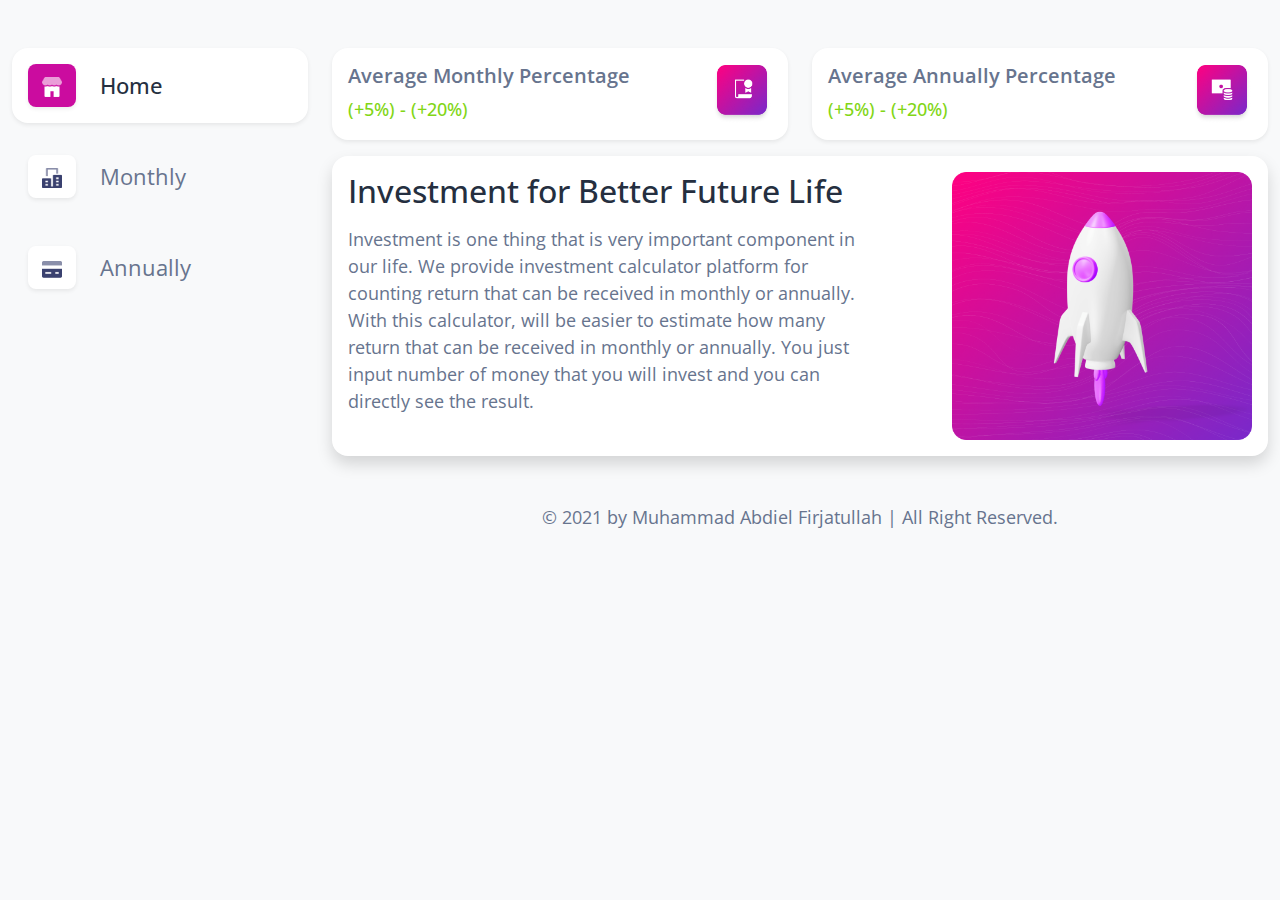
<file: index.html>
<!DOCTYPE html>
<html lang="en">

<head>
    <meta charset="UTF-8">
    <meta http-equiv="X-UA-Compatible" content="IE=edge">
    <meta name="viewport" content="width=device-width, initial-scale=1.0">

    <!-- Fonts -->
    <link rel="preconnect" href="https://fonts.googleapis.com">
    <link rel="preconnect" href="https://fonts.gstatic.com" crossorigin>
    <link
        href="https://fonts.googleapis.com/css2?family=Open+Sans:ital,wght@0,300;0,400;0,500;0,600;0,700;1,300;1,400;1,500;1,600;1,700&display=swap"
        rel="stylesheet">

    <!-- Bootstrap CSS -->
    <link rel="stylesheet" href="./assets/css/bootstrap.min.css">

    <!-- Custom CSS -->
    <link rel="stylesheet" href="./assets/style/style.css">

    <title>Home</title>
</head>

<body>
    <div class="container-fluid">
        <div class="row mt-5">
            <div class="col-3">
                <a href="index.html" class="text-decoration-none" style="color: #252F40;">
                    <div class="box shadow-sm p-3 mb-3">
                        <div class="row">
                            <div class="col-3 text-center">
                                <div class="logo shadow-sm p-2">
                                    <img src="./assets/img/home.png" alt="home" width="20">
                                </div>
                            </div>
                            <div class="col-9 d-flex align-items-center">
                                <div class="nav">
                                    <p class="m-0">Home</p>
                                </div>
                            </div>
                        </div>
                    </div>
                </a>
                <a href="monthly.html" class="text-decoration-none" style="color: #67748E;">
                    <div class="p-3 mb-3">
                        <div class="row">
                            <div class="col-3 text-center">
                                <div class="logo2 shadow-sm p-2">
                                    <img src="./assets/img/monthly.png" alt="home" width="20">
                                </div>
                            </div>
                            <div class="col-9 d-flex align-items-center">
                                <div class="nav2">
                                    <p class="m-0">Monthly</p>
                                </div>
                            </div>
                        </div>
                    </div>
                </a>
                <a href="annually.html" class="text-decoration-none" style="color: #67748E;">
                    <div class="p-3">
                        <div class="row">
                            <div class="col-3 text-center">
                                <div class="logo2 shadow-sm p-2">
                                    <img src="./assets/img/annually.png" alt="home" width="20">
                                </div>
                            </div>
                            <div class="col-9 d-flex align-items-center">
                                <div class="nav2">
                                    <p class="m-0">Annually</p>
                                </div>
                            </div>
                        </div>
                    </div>
                </a>
            </div>
            <div class="col-9">
                <div class="row">
                    <div class="col">
                        <div class="box shadow-sm p-3 mb-3">
                            <div class="row">
                                <div class="col-9">
                                    <h2 class="return">Average Monthly Percentage</h2>
                                    <p class="value m-0">(+5%) - (+20%)</p>
                                </div>
                                <div class="col-3" style="text-align: right;">
                                    <img src="./assets/img/month.png" alt="month" width="60">
                                </div>
                            </div>
                        </div>
                    </div>
                    <div class="col">
                        <div class="box shadow-sm p-3 mb-3">
                            <div class="row">
                                <div class="col-9">
                                    <h2 class="return">Average Annually Percentage</h2>
                                    <p class="value m-0">(+5%) - (+20%)</p>
                                </div>
                                <div class="col-3" style="text-align: right;">
                                    <img src="./assets/img/year.png" alt="month" width="60">
                                </div>
                            </div>
                        </div>
                    </div>
                </div>
                <div class="box shadow p-3 mb-5">
                    <div class="row">
                        <div class="col-7">
                            <h2>Investment for Better Future Life</h2>
                            <p class="content mt-3">Investment is one thing that is very important component in our
                                life. We
                                provide
                                investment calculator platform for counting return that can be received in monthly or
                                annually. With this calculator, will be easier to estimate how many return that can be
                                received in monthly or annually. You just input number of money that you will invest and
                                you can directly see the result.</p>
                        </div>
                        <div class="col-5" style="text-align: right;">
                            <img src="./assets/img/rocket.png" alt="rocket" width="300">
                        </div>
                    </div>
                </div>
                <div class="row">
                    <div class="footer text-center">
                        <p class="m-0">&copy; 2021 by Muhammad Abdiel Firjatullah | All Right Reserved.</p>
                    </div>
                </div>
            </div>
        </div>
    </div>

    <!-- Bootstrap JS -->
    <script src="./assets/js/bootstrap.bundle.min.js"></script>

    <!-- Custom JS -->
    <!-- <script src="./assets/script/script.js"></script> -->
</body>

</html>
</file>
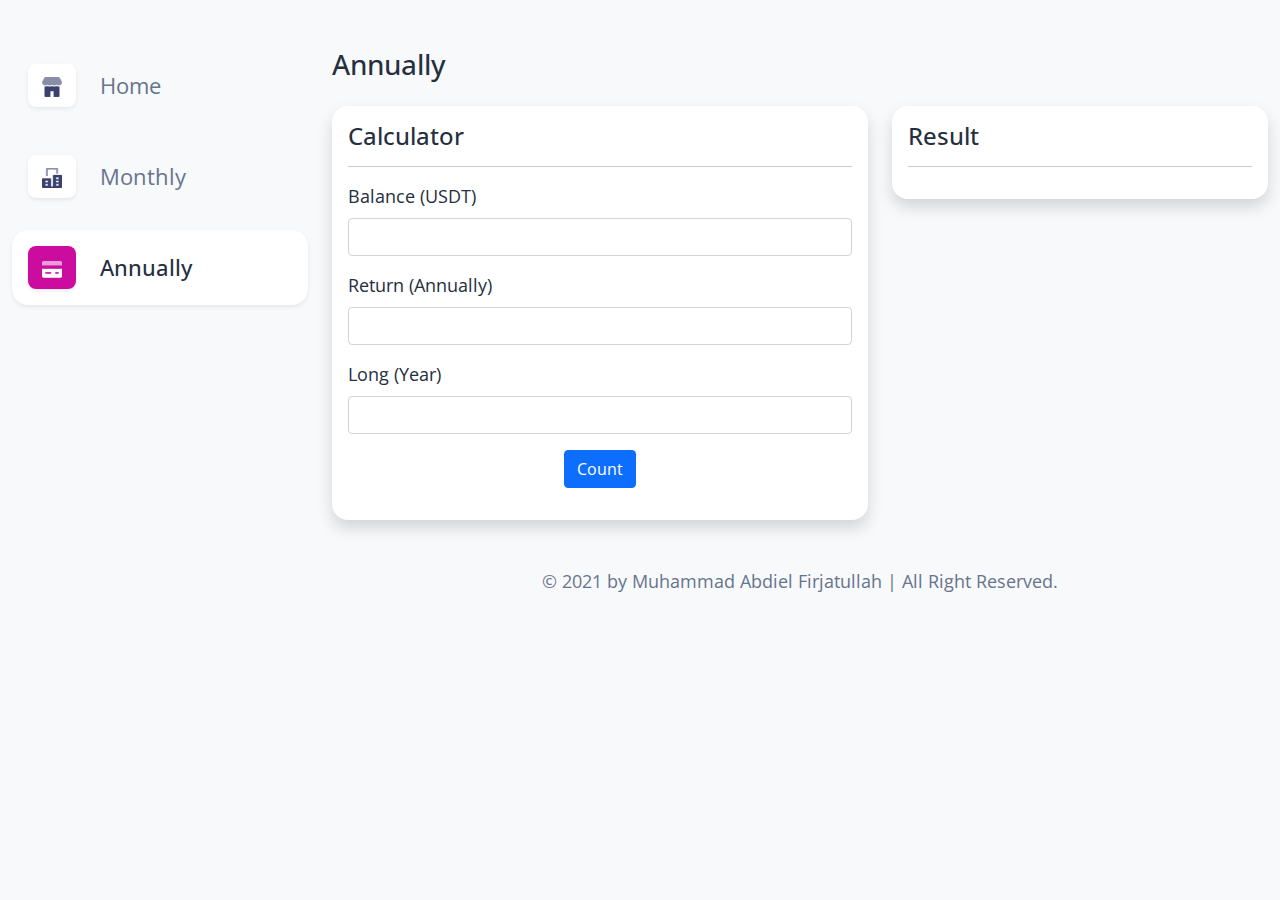
<file: annually.html>
<!DOCTYPE html>
<html lang="en">

<head>
    <meta charset="UTF-8">
    <meta http-equiv="X-UA-Compatible" content="IE=edge">
    <meta name="viewport" content="width=device-width, initial-scale=1.0">

    <!-- Fonts -->
    <link rel="preconnect" href="https://fonts.googleapis.com">
    <link rel="preconnect" href="https://fonts.gstatic.com" crossorigin>
    <link
        href="https://fonts.googleapis.com/css2?family=Open+Sans:ital,wght@0,300;0,400;0,500;0,600;0,700;1,300;1,400;1,500;1,600;1,700&display=swap"
        rel="stylesheet">

    <!-- Bootstrap CSS -->
    <link rel="stylesheet" href="./assets/css/bootstrap.min.css">

    <!-- Custom CSS -->
    <link rel="stylesheet" href="./assets/style/style.css">

    <title>Home</title>
</head>

<body>
    <div class="container-fluid">
        <div class="row mt-5">
            <div class="col-3">
                <a href="index.html" class="text-decoration-none" style="color: #67748E;">
                    <div class="p-3 mb-3">
                        <div class="row">
                            <div class="col-3 text-center">
                                <div class="logo2 shadow-sm p-2">
                                    <img src="./assets/img/home2.png" alt="home" width="20">
                                </div>
                            </div>
                            <div class="col-9 d-flex align-items-center">
                                <div class="nav2">
                                    <p class="m-0">Home</p>
                                </div>
                            </div>
                        </div>
                    </div>
                </a>
                <a href="monthly.html" class="text-decoration-none" style="color: #67748E;">
                    <div class="p-3 mb-3">
                        <div class="row">
                            <div class="col-3 text-center">
                                <div class="logo2 shadow-sm p-2">
                                    <img src="./assets/img/monthly.png" alt="home" width="20">
                                </div>
                            </div>
                            <div class="col-9 d-flex align-items-center">
                                <div class="nav2">
                                    <p class="m-0">Monthly</p>
                                </div>
                            </div>
                        </div>
                    </div>
                </a>
                <a href="annually.html" class="text-decoration-none" style="color: #252F40;">
                    <div class="box shadow-sm p-3">
                        <div class="row">
                            <div class="col-3 text-center">
                                <div class="logo shadow-sm p-2">
                                    <img src="./assets/img/annually2.png" alt="home" width="20">
                                </div>
                            </div>
                            <div class="col-9 d-flex align-items-center">
                                <div class="nav">
                                    <p class="m-0">Annually</p>
                                </div>
                            </div>
                        </div>
                    </div>
                </a>
            </div>
            <div class="col-9">
                <h3>Annually</h3>
                <div class="row">
                    <div class="col-7">
                        <div class="box shadow p-3 mb-5 mt-3">
                            <h4>Calculator</h4>
                            <hr>
                            <div class="mb-3">
                                <label for="balance-year" class="form-label">Balance (USDT)</label>
                                <input type="number" name="balance-year" id="balance-year" class="form-control">
                            </div>
                            <div class="mb-3">
                                <label for="return-year" class="form-label">Return (Annually)</label>
                                <input type="number" name="return-year" id="return-year" class="form-control">
                            </div>
                            <div class="mb-3">
                                <label for="long-year" class="form-label">Long (Year)</label>
                                <input type="number" name="long-year" id="long-year" class="form-control">
                            </div>
                            <div class="mb-3 text-center">
                                <button id="annually" type="button" class="btn btn-primary">Count</button>
                            </div>
                        </div>
                    </div>
                    <div class="col-5">
                        <div class="box shadow p-3 mb-5 mt-3">
                            <h4>Result</h4>
                            <hr>
                            <div class="mb-3 show-year">
                                <label class="form-label">Total (Return Investment)</label>
                                <p id="total-year"></p>
                            </div>
                        </div>
                    </div>
                </div>
                <div class="row">
                    <div class="footer text-center">
                        <p class="m-0">&copy; 2021 by Muhammad Abdiel Firjatullah | All Right Reserved.</p>
                    </div>
                </div>
            </div>
        </div>
    </div>

    <!-- Bootstrap JS -->
    <script src="./assets/js/bootstrap.bundle.min.js"></script>

    <!-- Custom JS -->
    <script src="./assets/script/script2.js"></script>
</body>

</html>
</file>
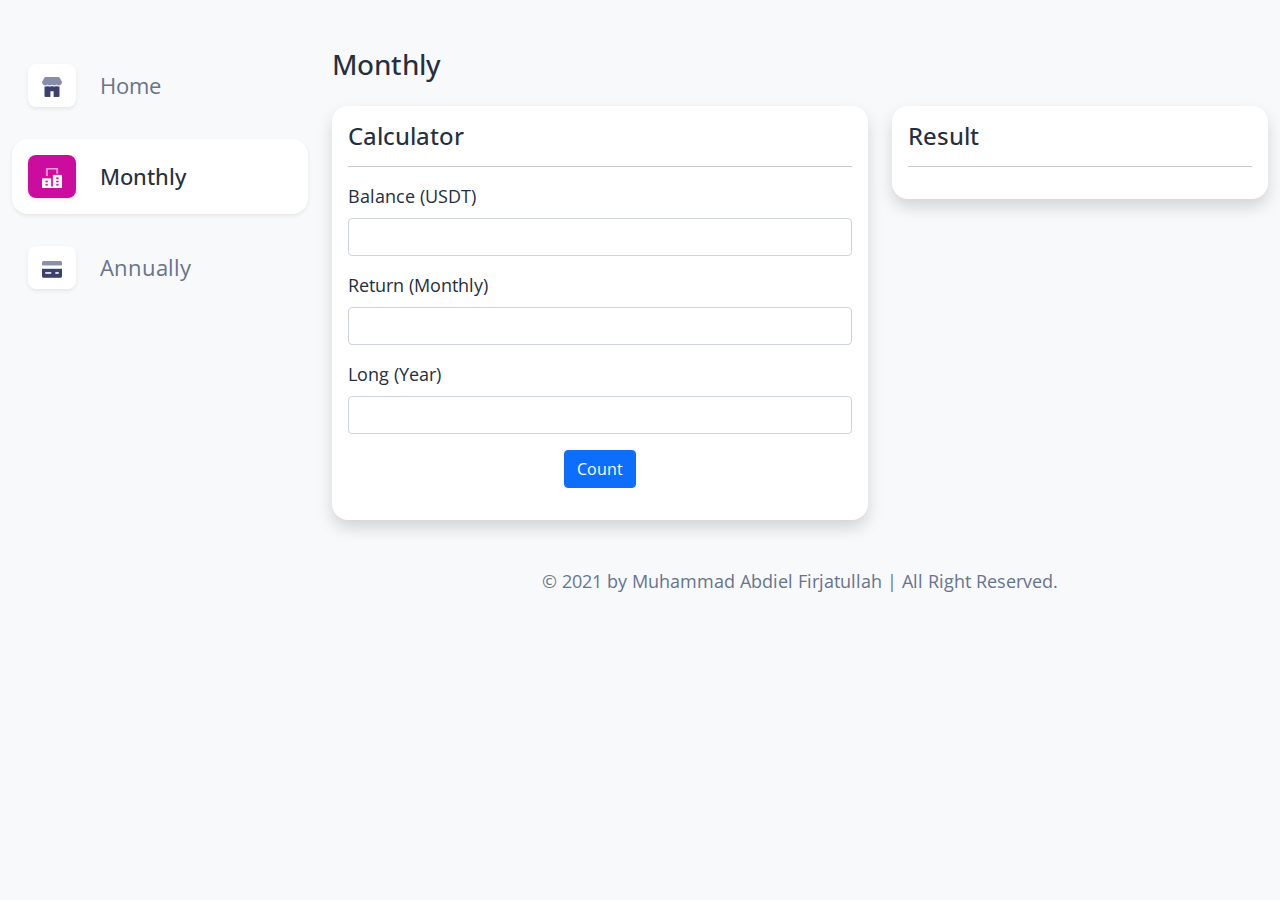
<file: monthly.html>
<!DOCTYPE html>
<html lang="en">

<head>
    <meta charset="UTF-8">
    <meta http-equiv="X-UA-Compatible" content="IE=edge">
    <meta name="viewport" content="width=device-width, initial-scale=1.0">

    <!-- Fonts -->
    <link rel="preconnect" href="https://fonts.googleapis.com">
    <link rel="preconnect" href="https://fonts.gstatic.com" crossorigin>
    <link
        href="https://fonts.googleapis.com/css2?family=Open+Sans:ital,wght@0,300;0,400;0,500;0,600;0,700;1,300;1,400;1,500;1,600;1,700&display=swap"
        rel="stylesheet">

    <!-- Bootstrap CSS -->
    <link rel="stylesheet" href="./assets/css/bootstrap.min.css">

    <!-- Custom CSS -->
    <link rel="stylesheet" href="./assets/style/style.css">

    <title>Home</title>
</head>

<body>
    <div class="container-fluid">
        <div class="row mt-5">
            <div class="col-3">
                <a href="index.html" class="text-decoration-none" style="color: #67748E;">
                    <div class="p-3 mb-3">
                        <div class="row">
                            <div class="col-3 text-center">
                                <div class="logo2 shadow-sm p-2">
                                    <img src="./assets/img/home2.png" alt="home" width="20">
                                </div>
                            </div>
                            <div class="col-9 d-flex align-items-center">
                                <div class="nav2">
                                    <p class="m-0">Home</p>
                                </div>
                            </div>
                        </div>
                    </div>
                </a>
                <a href="monthly.html" class="text-decoration-none" style="color: #252F40;">
                    <div class="box shadow-sm p-3 mb-3">
                        <div class="row">
                            <div class="col-3 text-center">
                                <div class="logo shadow-sm p-2">
                                    <img src="./assets/img/monthly2.png" alt="home" width="20">
                                </div>
                            </div>
                            <div class="col-9 d-flex align-items-center">
                                <div class="nav">
                                    <p class="m-0">Monthly</p>
                                </div>
                            </div>
                        </div>
                    </div>
                </a>
                <a href="annually.html" class="text-decoration-none" style="color: #67748E;">
                    <div class="p-3">
                        <div class="row">
                            <div class="col-3 text-center">
                                <div class="logo2 shadow-sm p-2">
                                    <img src="./assets/img/annually.png" alt="home" width="20">
                                </div>
                            </div>
                            <div class="col-9 d-flex align-items-center">
                                <div class="nav2">
                                    <p class="m-0">Annually</p>
                                </div>
                            </div>
                        </div>
                    </div>
                </a>
            </div>
            <div class="col-9">
                <h3>Monthly</h3>
                <div class="row">
                    <div class="col-7">
                        <div class="box shadow p-3 mb-5 mt-3">
                            <h4>Calculator</h4>
                            <hr>
                            <div class="mb-3">
                                <label for="balance-month" class="form-label">Balance (USDT)</label>
                                <input type="number" name="balance-month" id="balance-month" class="form-control">
                            </div>
                            <div class="mb-3">
                                <label for="return-month" class="form-label">Return (Monthly)</label>
                                <input type="number" name="return-month" id="return-month" class="form-control">
                            </div>
                            <div class="mb-3">
                                <label for="long-month" class="form-label">Long (Year)</label>
                                <input type="number" name="long-month" id="long-month" class="form-control">
                            </div>
                            <div class="mb-3 text-center">
                                <button id="monthly" type="button" class="btn btn-primary">Count</button>
                            </div>
                        </div>
                    </div>
                    <div class="col-5">
                        <div class="box shadow p-3 mb-5 mt-3">
                            <h4>Result</h4>
                            <hr>
                            <div class="mb-3 show-month">
                                <label class="form-label">Total (Return Investment)</label>
                                <p id="total-month"></p>
                            </div>
                        </div>
                    </div>
                </div>
                <div class="row">
                    <div class="footer text-center">
                        <p class="m-0">&copy; 2021 by Muhammad Abdiel Firjatullah | All Right Reserved.</p>
                    </div>
                </div>
            </div>
        </div>
    </div>

    <!-- Bootstrap JS -->
    <script src="./assets/js/bootstrap.bundle.min.js"></script>

    <!-- Custom JS -->
    <script src="./assets/script/script.js"></script>
</body>

</html>
</file>
<file: assets/style/style.css>
body {
    background-color: #f8f9fa;
    font-family: 'Open Sans', sans-serif;
    font-weight: 400;
    font-size: 18px;
    color: #252F40;
}

.box {
    background-color: white;
    border-radius: 16px;
}

.logo {
    border-radius: 8px;
    background-color: #cb0c9f;
}

.logo2 {
    border-radius: 8px;
    background-color: white;
}

.nav {
    font-weight: 500;
    font-size: 22px;
}

.nav2 {
    font-weight: 400;
    font-size: 22px;
}

.content {
    color: #67748E;
}

.footer {
    color: #67748E;
}

.return {
    color: #67748E;
    font-weight: 600;
    font-size: 20px;
}

.value {
    font-weight: 500;
    color: #82D616;
}

.show-month,
.show-year {
    display: none;
}
</file>
